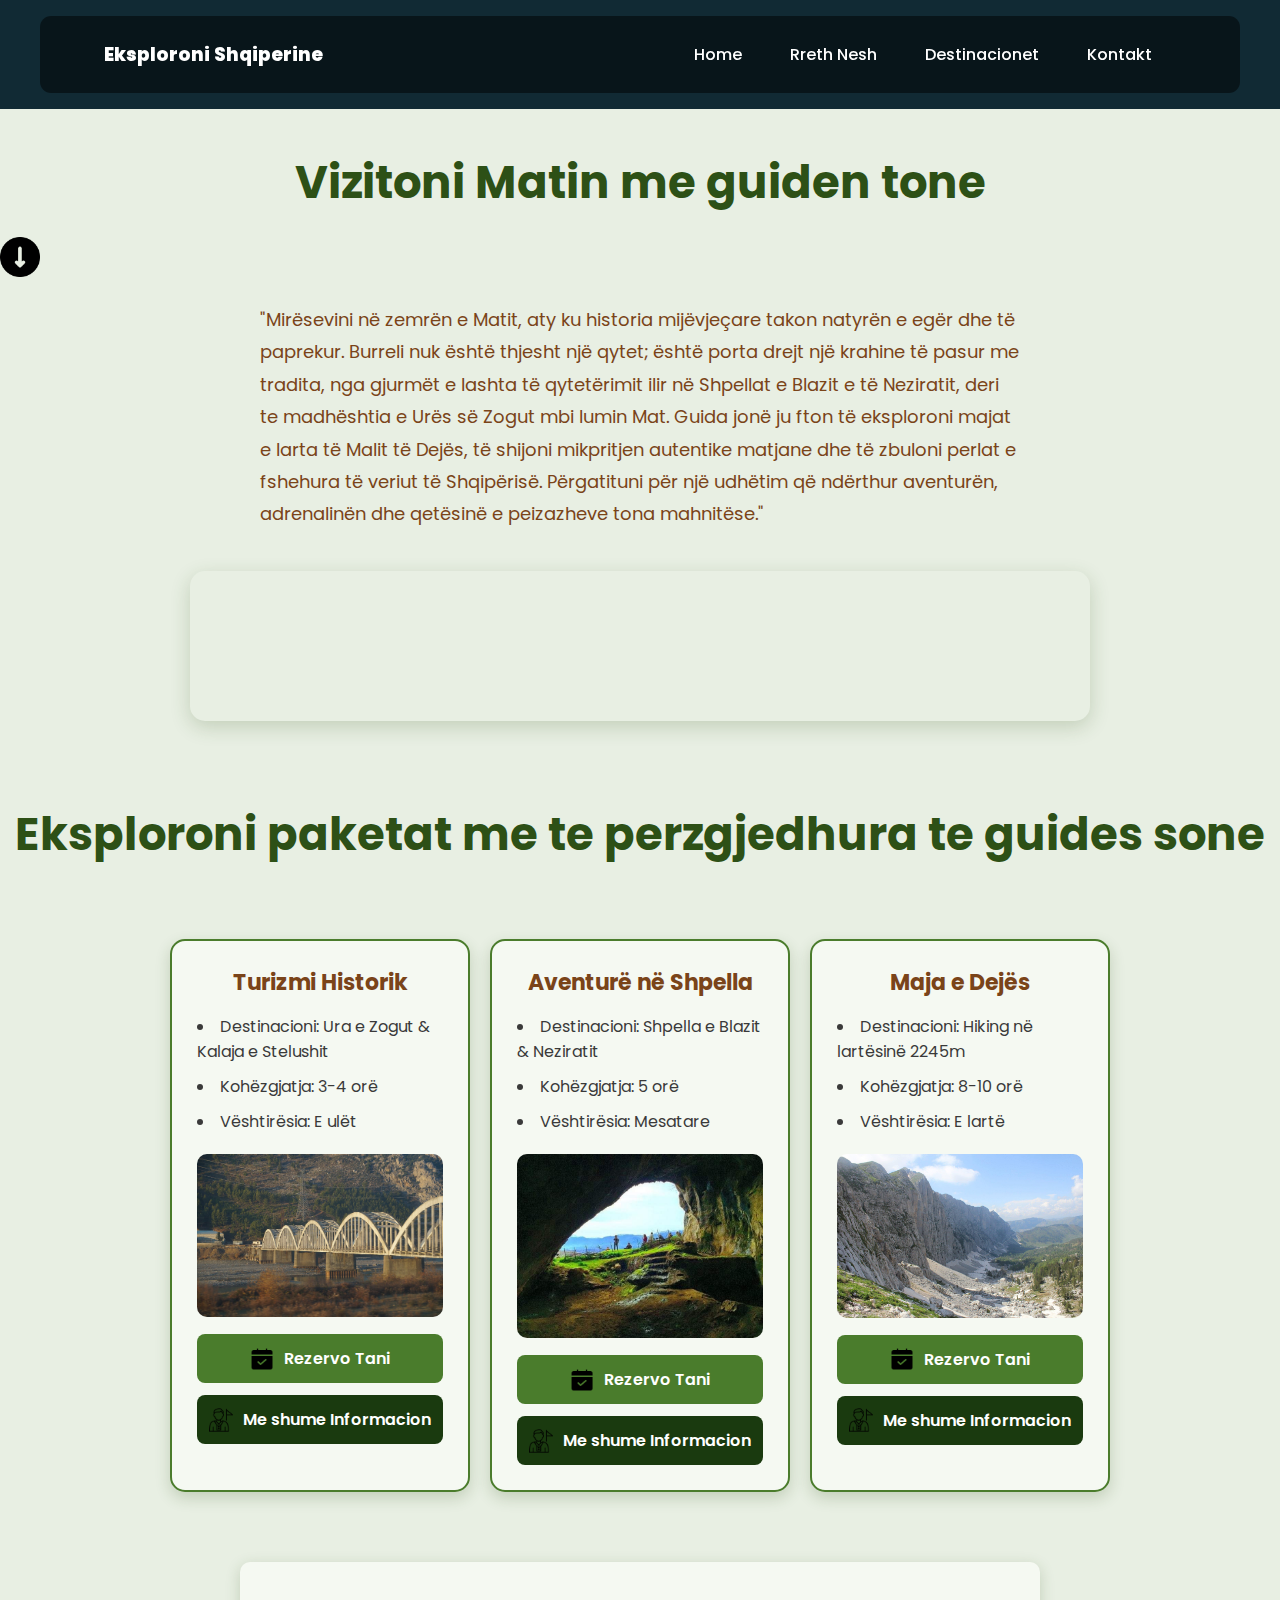
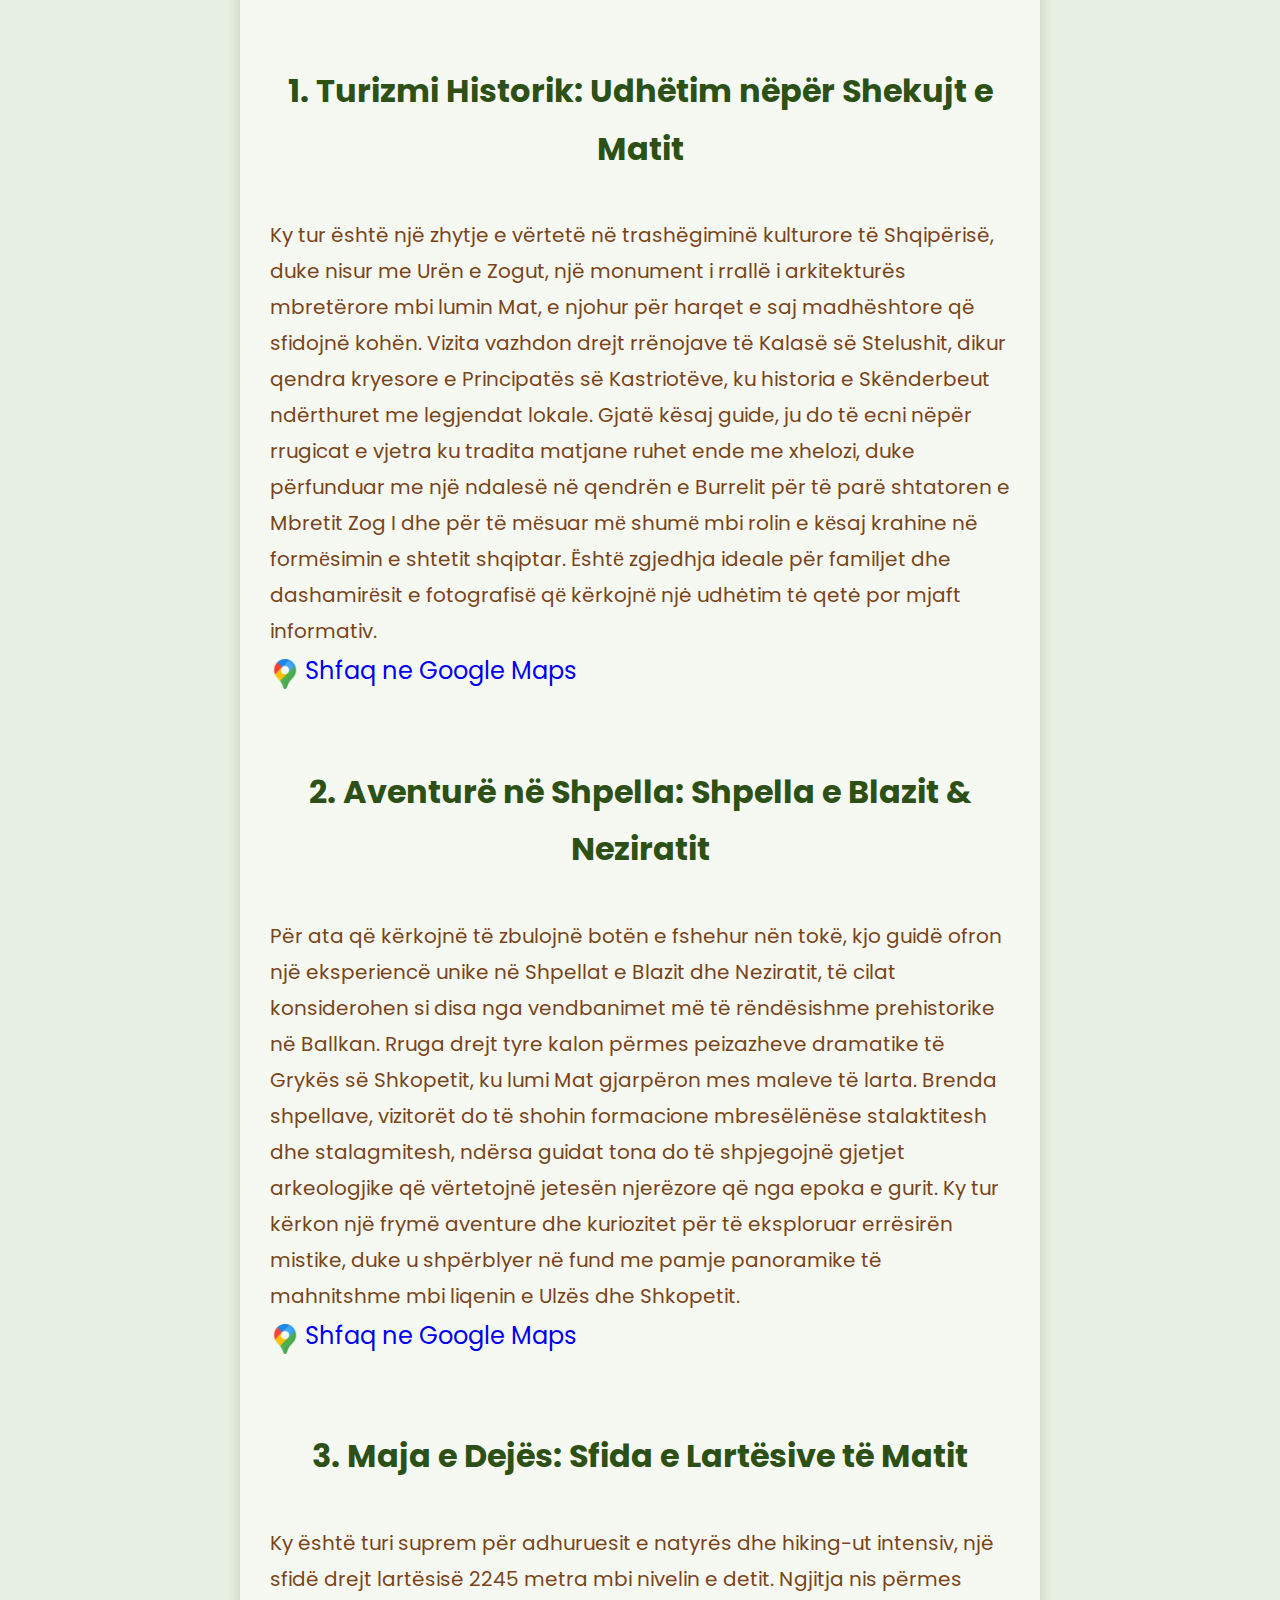
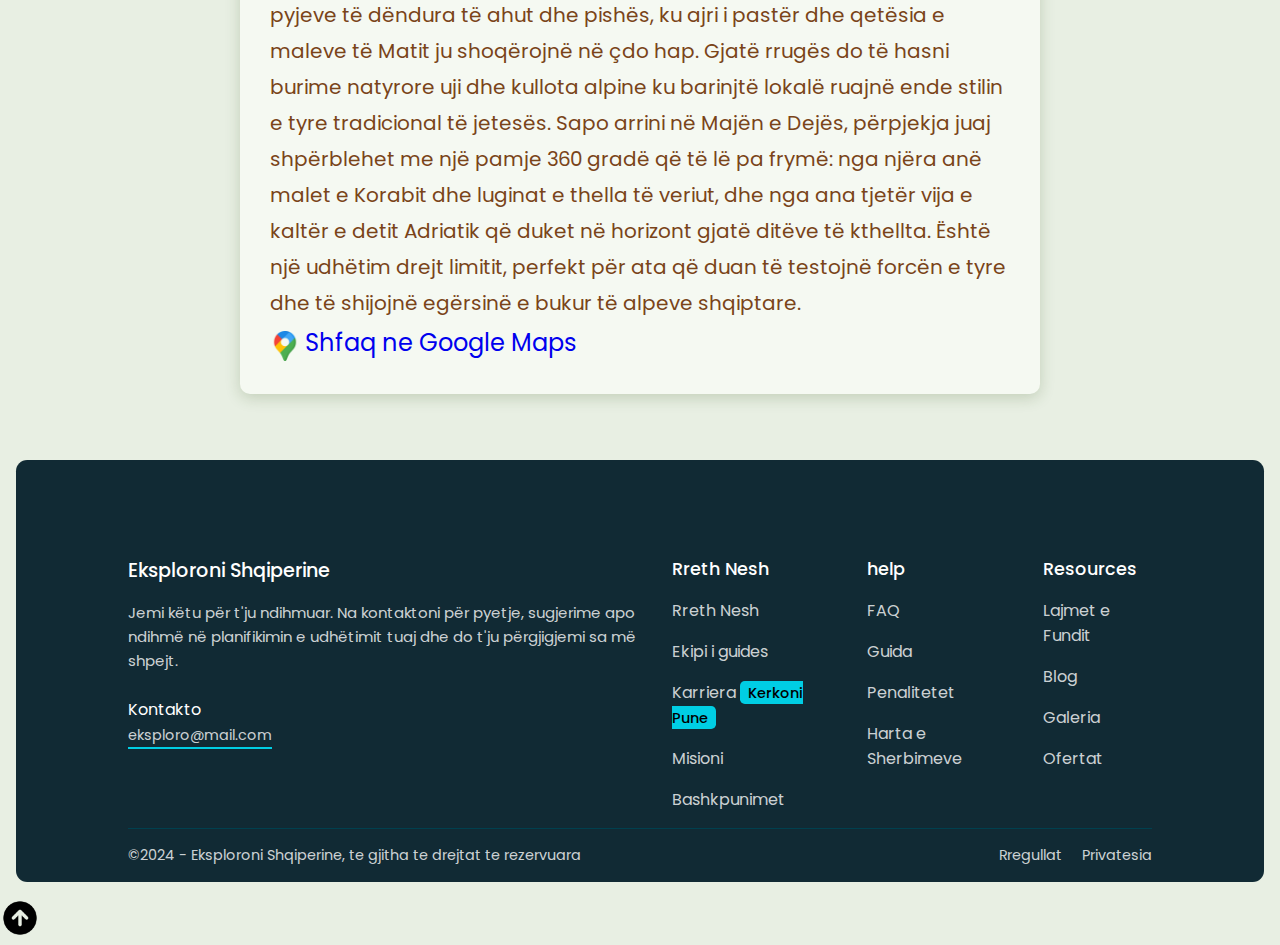
<file: index.html>
<!DOCTYPE html>
<html lang="sq">
<head>
    <meta charset="UTF-8">
    <meta name="viewport" content="width=device-width, initial-scale=1.0">
    <title>Mati | Eksploroni Shqipërinë</title>
    <link rel="stylesheet" href="style.css">
    
    
</head>
<body>
    <!-- NAVBAR  -->
    <section class="home-nav">
        <nav class="navbar">
            <div class="logo bars">
                <h3>Eksploroni Shqiperine</h3>
            </div>
            <div class="menu">
                <ul>
                    <li><a href="index.html">Home</a></li>
                    <li><a href="index.html#rrethnesh">Rreth Nesh</a></li>
                    <li><a href="index.html#destination">Destinacionet</a></li>
                    <li><a href="index.html#kontakt">Kontakt</a></li>
                </ul>
            </div>
        </nav>
    </section>

    <h1 id="fillim">Vizitoni Matin me guiden tone</h1>
    <a href="#fund"><img src="icons/down-arrow.png" style="width: 40px; height: 40px;" alt="Shko në fund" ></a>
    <div class="paragraph" id="rrethnesh">
    <p>
        "Mirësevini në zemrën e Matit, aty ku historia mijëvjeçare takon natyrën e egër dhe të paprekur.
        Burreli nuk është thjesht një qytet; është porta drejt një krahine të pasur me tradita, nga gjurmët
        e lashta të qytetërimit ilir në Shpellat e Blazit e të Neziratit, deri te madhështia e Urës së 
        Zogut mbi lumin Mat. Guida jonë ju fton të eksploroni majat e larta të Malit të Dejës, të shijoni
        mikpritjen autentike matjane dhe të zbuloni perlat e fshehura të veriut të Shqipërisë.
         Përgatituni për një udhëtim që ndërthur aventurën, adrenalinën dhe qetësinë e peizazheve tona mahnitëse."
    </p>
    </div>

    <div class="videoja">
        <!--I am trying to fix the video not loading bug-->
        <video autoplay muted loop playsinline class="back-video">
    <source src="./videos/video.webm" type="video/webm">
        </video>
    </div>

    <h2>Eksploroni paketat me te perzgjedhura te guides sone</h2>
    
    <section class="guidat-container" id="destination">
        <div class="karta">
            <h3 style="color: #7a4419;">Turizmi Historik</h3>
            <ul>
                <li><strong>Destinacioni:</strong> Ura e Zogut & Kalaja e Stelushit</li>
                <li><strong>Kohëzgjatja:</strong> 3-4 orë</li>
                <li><strong>Vështirësia:</strong> E ulët</li>
            </ul>
            <img src="images/Ura-E-Zogut.JPG" alt="Ura e Zogut" style="width:100%; height:auto; border-radius: 10px; margin-bottom: 10px;">
            <a href="rezervo.html" class="btn-rezervo">
                <img class="btn-icon" src="icons/rezervo.png" alt="Rezervo"> Rezervo Tani</a>
            <a href="#guida-e-pare" class="btn-info">
                <img src="icons/tour-guide.png" alt="Guide Info">Me shume Informacion
            </a>
        </div>

        <div class="karta">
            <h3 style="color: #7a4419;">Aventurë në Shpella</h3>
            <ul>
                <li><strong>Destinacioni:</strong> Shpella e Blazit & Neziratit</li>
                <li><strong>Kohëzgjatja:</strong> 5 orë</li>
                <li><strong>Vështirësia:</strong> Mesatare</li>
            </ul>
            <img src="images/shpella-e-Nezirit.jpg" alt="Shpella e Blazit" style="width:100%; height:auto; border-radius: 10px; margin-bottom: 10px;">
            <a href="rezervo.html" class="btn-rezervo">
               <img class="btn-icon" src="icons/rezervo.png" alt="Rezervo"> Rezervo Tani</a>
            <a href="#guida-e-dyte" class="btn-info">
                <img src="icons/tour-guide.png" alt="Guide Info">Me shume Informacion
            </a>
        </div>

        <div class="karta">
            <h3 style="color: #7a4419;">Maja e Dejës</h3>
            <ul>
                <li><strong>Destinacioni:</strong> Hiking në lartësinë 2245m</li>
                <li><strong>Kohëzgjatja:</strong> 8-10 orë</li>
                <li><strong>Vështirësia:</strong> E lartë</li>
            </ul>
            <img src="images/Mali-I-Dejes.jpg" alt="Maja e Dejes" style="width:100%; height:auto; border-radius: 10px; margin-bottom: 10px;">
            <a href="rezervo.html" class="btn-rezervo">
                <img class="btn-icon" src="icons/rezervo.png" alt="Rezervo">Rezervo Tani</a>
            <a href="#guida-e-trete" class="btn-info">
                <img src="icons/tour-guide.png" alt="Guide Info">Me shume Informacion
            </a>
        </div>
    </section>

    <section class="informacion">
        <h2 id="guida-e-pare">1. Turizmi Historik: Udhëtim nëpër Shekujt e Matit</h2>
        
        <p style="color: #7a4419; font-size: 20px;">Ky tur është një zhytje e vërtetë në trashëgiminë kulturore të Shqipërisë, duke nisur me Urën
         e Zogut, një monument i rrallë i arkitekturës mbretërore mbi lumin Mat, e njohur për harqet e
         saj madhështore që sfidojnë kohën. Vizita vazhdon drejt rrënojave të Kalasë së Stelushit, 
         dikur qendra kryesore e Principatës së Kastriotëve, ku historia e Skënderbeut ndërthuret me legjendat
         lokale. Gjatë kësaj guide, ju do të ecni nëpër rrugicat e vjetra ku tradita matjane ruhet ende me xhelozi,
         duke përfunduar me një ndalesë në qendrën e Burrelit për të parë shtatoren e Mbretit Zog I dhe për të 
         mёsuar mё shumё mbi rolin e kёsaj krahine në formёsimin e shtetit shqiptar. Ështё zgjedhja ideale për 
         familjet dhe dashamirёsit e fotografisё qё kërkojnё njė udhėtim tė qetė por mjaft informativ.</p>
         <img src="icons/google-maps.png" style="width: 30px; height: 30px; vertical-align: middle;" alt="Google Maps Icon">
         <a href="https://maps.app.goo.gl/qS52Ff72f7m9iLFm6" style="font-size: 24px;"><b>Shfaq ne Google Maps</b></a>
        
        <h2 id="guida-e-dyte">2. Aventurë në Shpella: Shpella e Blazit & Neziratit</h2>
        <p style="color: #7a4419; font-size:20px;">
            Për ata që kërkojnë të zbulojnë botën e fshehur nën tokë, kjo guidë ofron një eksperiencë
            unike në Shpellat e Blazit dhe Neziratit, të cilat konsiderohen si disa nga vendbanimet më
            të rëndësishme prehistorike në Ballkan. Rruga drejt tyre kalon përmes peizazheve dramatike 
            të Grykës së Shkopetit, ku lumi Mat gjarpëron mes maleve të larta. Brenda shpellave, vizitorët
            do të shohin formacione mbresëlënëse stalaktitesh dhe stalagmitesh, ndërsa guidat tona do të 
            shpjegojnë gjetjet arkeologjike që vërtetojnë jetesën njerëzore që nga epoka e gurit. 
            Ky tur kërkon një frymë aventure dhe kuriozitet për të eksploruar errësirën mistike, duke
            u shpërblyer në fund me pamje panoramike të mahnitshme mbi liqenin e Ulzës dhe Shkopetit.
        </p>
        <img src="icons/google-maps.png" style="width: 30px; height: 30px; vertical-align: middle;" alt="Google Maps Icon">
        <a href="https://maps.app.goo.gl/fFTapr5Hr4aZoS567" style="font-size: 24px;"><b>Shfaq ne Google Maps</b></a>
        
        <h2 id="guida-e-trete">3. Maja e Dejës: Sfida e Lartësive të Matit</h2>
        <p style="color: #7a4419; font-size:20px;">
            Ky është turi suprem për adhuruesit e natyrës dhe hiking-ut intensiv, një sfidë drejt 
            lartësisë 2245 metra mbi nivelin e detit. Ngjitja nis përmes pyjeve të dëndura të ahut dhe 
            pishës, ku ajri i pastër dhe qetësia e maleve të Matit ju shoqërojnë në çdo hap. Gjatë rrugës 
            do të hasni burime natyrore uji dhe kullota alpine ku barinjtë lokalë ruajnë ende stilin e tyre 
            tradicional të jetesës. Sapo arrini në Majën e Dejës, përpjekja juaj shpërblehet me një pamje 
            360 gradë që të lë pa frymë: nga njëra anë malet e Korabit dhe luginat e thella të veriut, dhe 
            nga ana tjetër vija e kaltër e detit Adriatik që duket në horizont gjatë ditëve të kthellta. 
            Është një udhëtim drejt limitit, perfekt për ata që duan të testojnë forcën e tyre dhe të 
            shijojnë egërsinë e bukur të alpeve shqiptare.  
        </p>
        <img src="icons/google-maps.png" style="width: 30px; height: 30px; vertical-align: middle;" alt="Google Maps Icon">
        <a href="https://maps.app.goo.gl/GNwWsNR81KrjE4Kz7" style="font-size: 24px;"><b>Shfaq ne Google Maps</b></a>  
    </section>

    <!-- FOOTER  -->
    <footer>
        <section class="footer" id="kontakt">
            <div class="container-footer">
                <div class="detail">
                    <h3>Eksploroni Shqiperine</h3>
                    <p>Jemi këtu për t'ju ndihmuar. Na kontaktoni për pyetje, sugjerime apo ndihmë në planifikimin e udhëtimit tuaj dhe do t'ju përgjigjemi sa më shpejt.</p>
                    <h5>Kontakto</h5>
                         <a href="#">eksploro@mail.com</a>
                    <div class="social">
                        <a href="#"><i class="fa-brands fa-linkedin"></i></a>
                        <a href="#"><i class="fa-brands fa-facebook"></i></a>
                        <a href="#"><i class="fa-brands fa-twitter"></i></a>
                    </div>
                </div>
                <div class="about-us">
                    <h4>Rreth Nesh</h4>
                    <li><a href="#">Rreth Nesh</a></li>
                    <li><a href="#">Ekipi i guides</a></li>
                    <li><a href="#">Karriera <span>Kerkoni Pune</span></a></li>
                    <li><a href="#">Misioni</a></li>
                    <li><a href="#">Bashkpunimet</a></li>
                </div>
                <div class="about-us">
                    <h4>help</h4>
                    <li><a href="#">FAQ</a></li>
                    <li><a href="#">Guida</a></li>
                    <li><a href="#">Penalitetet</a></li>
                    <li><a href="#">Harta e Sherbimeve</a></li>
                </div>
                <div class="about-us">
                    <h4>Resources</h4>
                    <li><a href="#">Lajmet e Fundit</a></li>
                    <li><a href="#">Blog</a></li>
                    <li><a href="#">Galeria</li>
                    <li><a href="#">Ofertat</a></li>
                </div>
            </div>

            <div class="copyright">
                <div>&copy;2024 - Eksploroni Shqiperine, te gjitha te drejtat te rezervuara</div>
                <div>
                    <a href="#">Rregullat</a>
                    <a href="#">Privatesia</a>
                </div>
            </div>
        </section>
    </footer>

    <div id="fund"></div>
    <a href="#fillim"><img src="icons/up-arrow.png" style="width: 40px; height: 40px;" alt="Kthehu në fillim"></a>
</file>
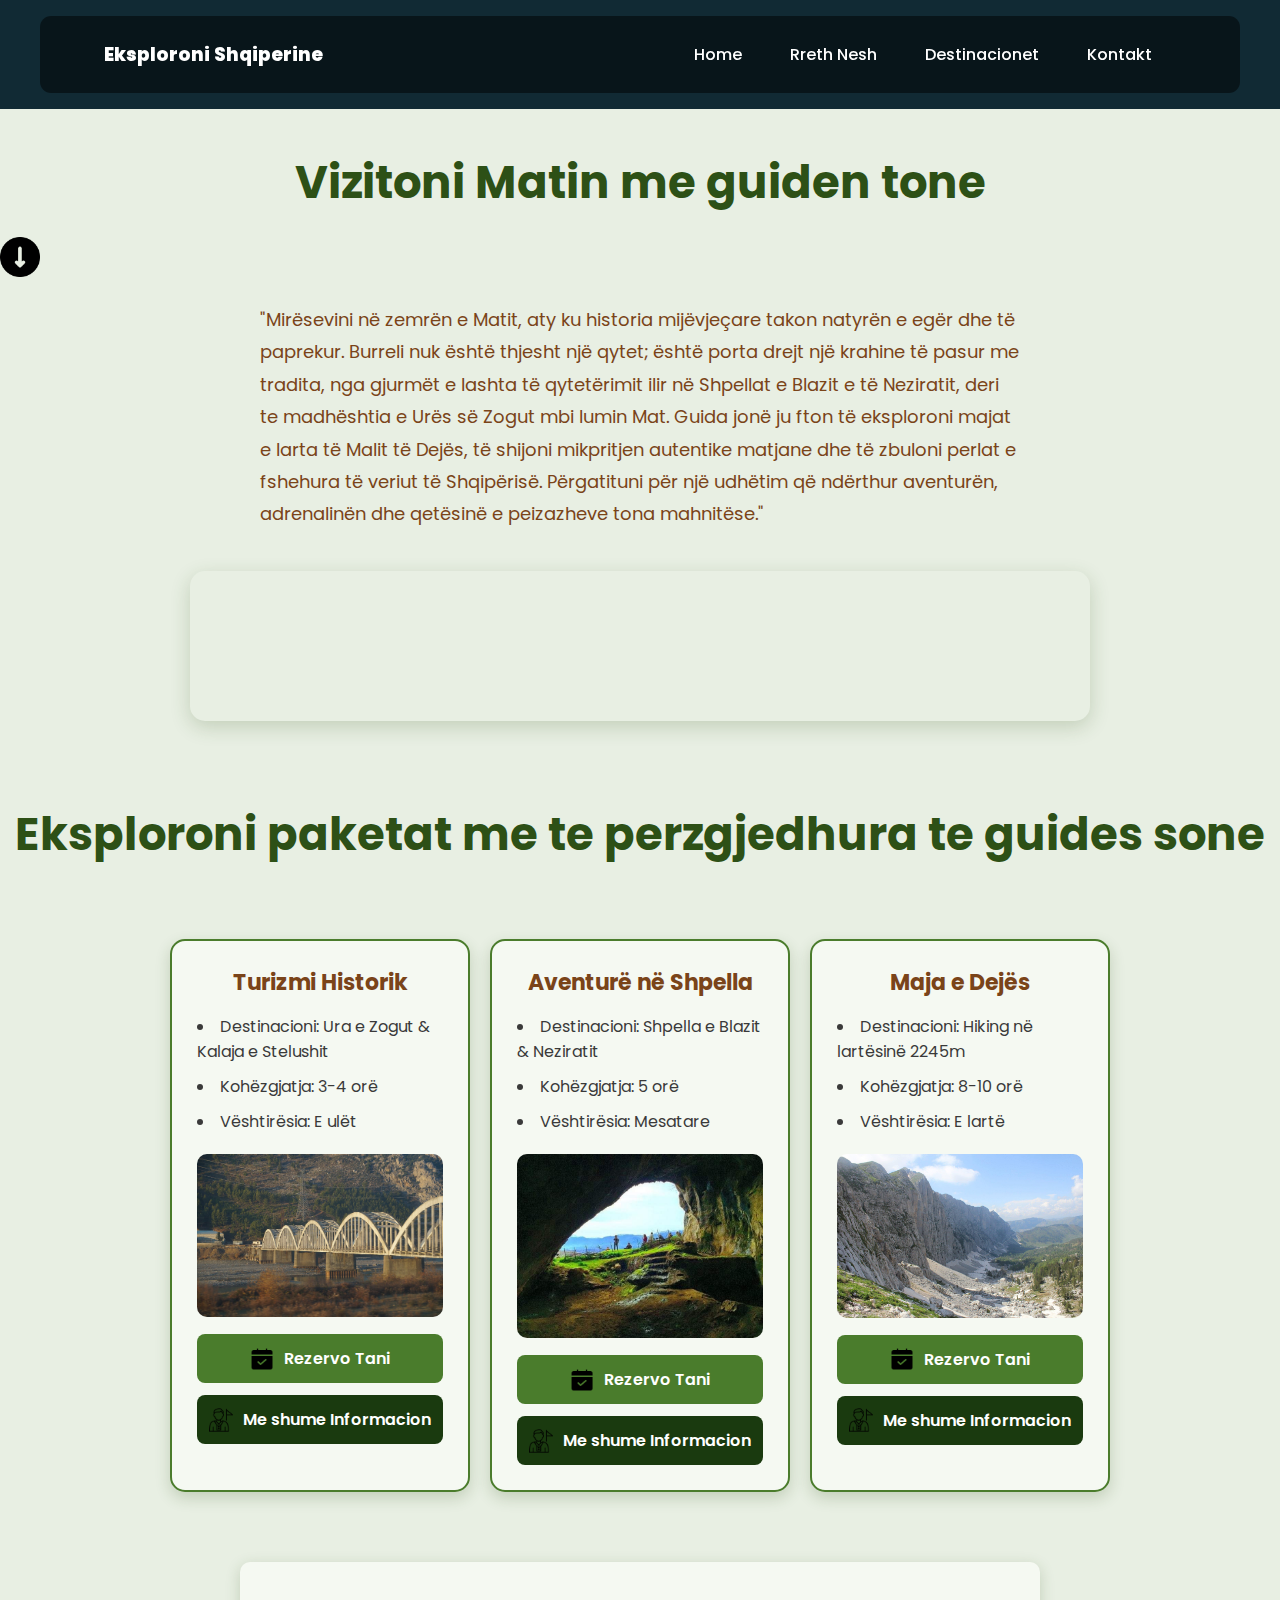
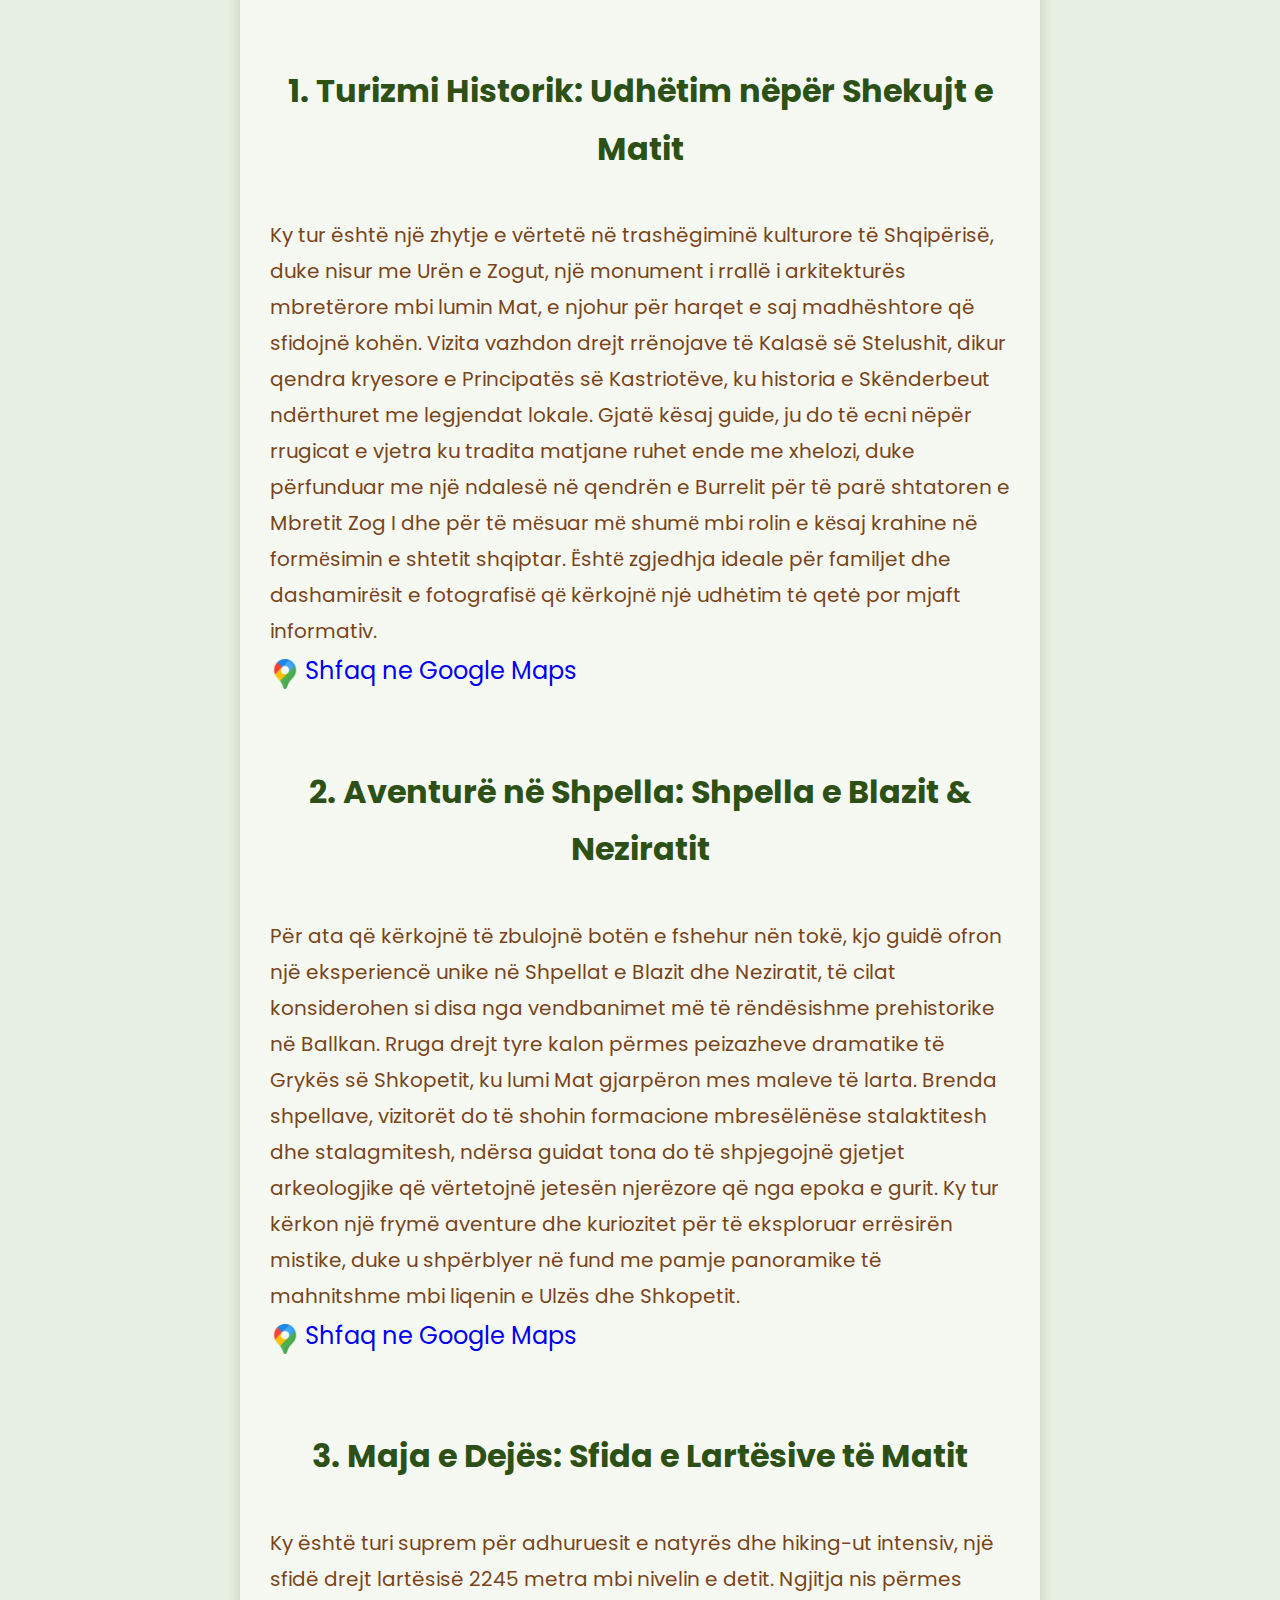
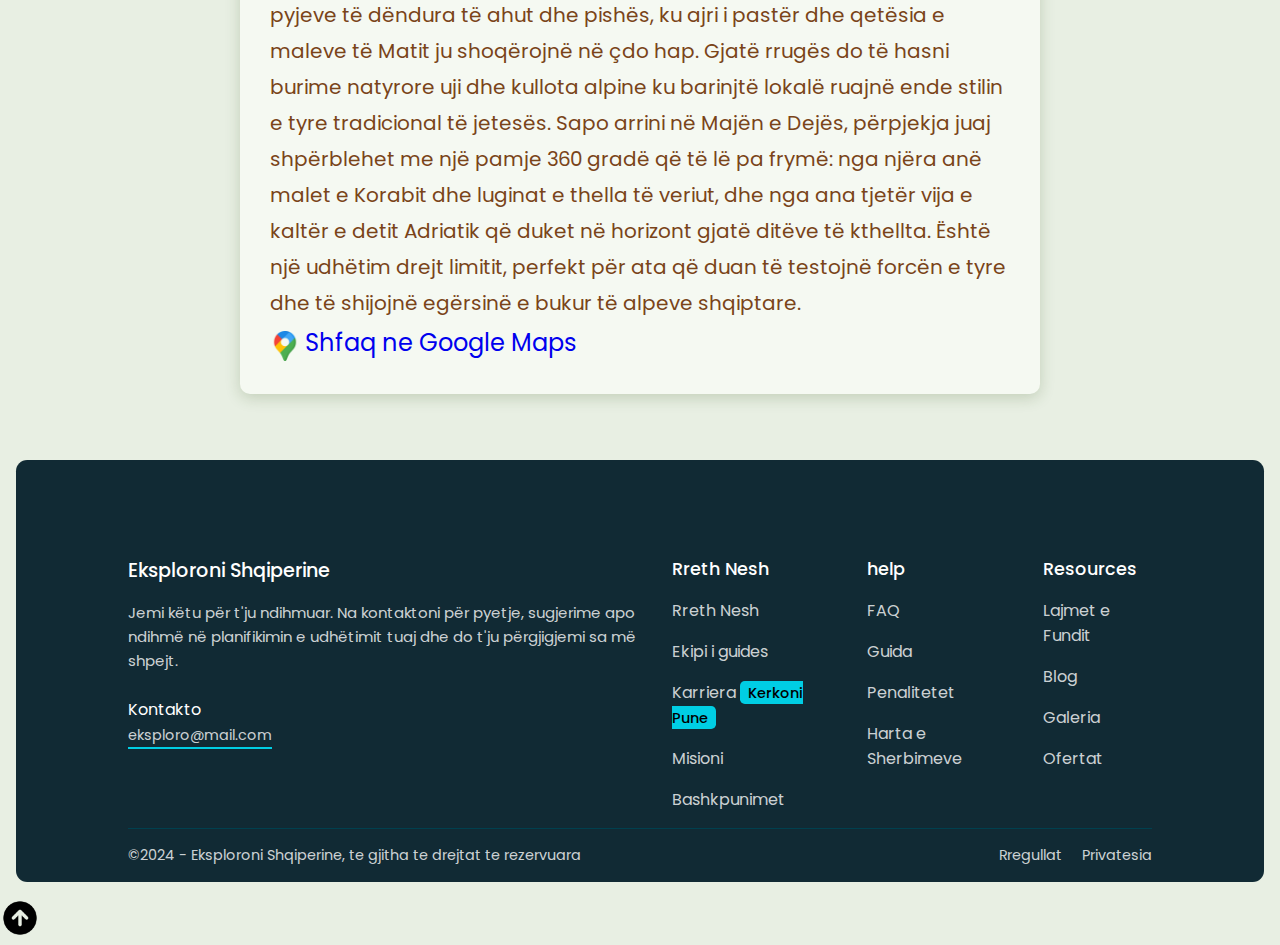
<file: mati.html>
<!DOCTYPE html>
<html lang="sq">
<head>
    <meta charset="UTF-8">
    <meta name="viewport" content="width=device-width, initial-scale=1.0">
    <title>Mati | Eksploroni Shqipërinë</title>
    <link rel="stylesheet" href="style.css">
    
    
</head>
<body>
    <!-- NAVBAR  -->
    <section class="home-nav">
        <nav class="navbar">
            <div class="logo bars">
                <h3>Eksploroni Shqiperine</h3>
            </div>
            <div class="menu">
                <ul>
                    <li><a href="../main.html">Home</a></li>
                    <li><a href="../main.html#rrethnesh">Rreth Nesh</a></li>
                    <li><a href="../main.html#destination">Destinacionet</a></li>
                    <li><a href="../main.html#kontakt">Kontakt</a></li>
                </ul>
            </div>
        </nav>
    </section>

    <h1 id="fillim">Vizitoni Matin me guiden tone</h1>
    <a href="#fund"><img src="icons/down-arrow.png" style="width: 40px; height: 40px;" alt="Shko në fund" ></a>
    <div class="paragraph">
    <p>
        "Mirësevini në zemrën e Matit, aty ku historia mijëvjeçare takon natyrën e egër dhe të paprekur.
        Burreli nuk është thjesht një qytet; është porta drejt një krahine të pasur me tradita, nga gjurmët
        e lashta të qytetërimit ilir në Shpellat e Blazit e të Neziratit, deri te madhështia e Urës së 
        Zogut mbi lumin Mat. Guida jonë ju fton të eksploroni majat e larta të Malit të Dejës, të shijoni
        mikpritjen autentike matjane dhe të zbuloni perlat e fshehura të veriut të Shqipërisë.
         Përgatituni për një udhëtim që ndërthur aventurën, adrenalinën dhe qetësinë e peizazheve tona mahnitëse."
    </p>
    </div>

    <div class="videoja">
        <video autoplay muted loop>
            <source src="videos/video(1).webm" type="video/webm">
        </video> 
    </div>

    <h2>Eksploroni paketat me te perzgjedhura te guides sone</h2>
    
    <section class="guidat-container">
        <div class="karta">
            <h3 style="color: #7a4419;">Turizmi Historik</h3>
            <ul>
                <li><strong>Destinacioni:</strong> Ura e Zogut & Kalaja e Stelushit</li>
                <li><strong>Kohëzgjatja:</strong> 3-4 orë</li>
                <li><strong>Vështirësia:</strong> E ulët</li>
            </ul>
            <img src="images/Ura-E-Zogut.JPG" alt="Ura e Zogut" style="width:100%; height:auto; border-radius: 10px; margin-bottom: 10px;">
            <a href="rezervo.html" class="btn-rezervo">
                <img class="btn-icon" src="icons/rezervo.png" alt="Rezervo"> Rezervo Tani</a>
            <a href="#guida-e-pare" class="btn-info">
                <img src="icons/tour-guide.png" alt="Guide Info">Me shume Informacion
            </a>
        </div>

        <div class="karta">
            <h3 style="color: #7a4419;">Aventurë në Shpella</h3>
            <ul>
                <li><strong>Destinacioni:</strong> Shpella e Blazit & Neziratit</li>
                <li><strong>Kohëzgjatja:</strong> 5 orë</li>
                <li><strong>Vështirësia:</strong> Mesatare</li>
            </ul>
            <img src="images/shpella-e-Nezirit.jpg" alt="Shpella e Blazit" style="width:100%; height:auto; border-radius: 10px; margin-bottom: 10px;">
            <a href="rezervo.html" class="btn-rezervo">
               <img class="btn-icon" src="icons/rezervo.png" alt="Rezervo"> Rezervo Tani</a>
            <a href="#guida-e-dyte" class="btn-info">
                <img src="icons/tour-guide.png" alt="Guide Info">Me shume Informacion
            </a>
        </div>

        <div class="karta">
            <h3 style="color: #7a4419;">Maja e Dejës</h3>
            <ul>
                <li><strong>Destinacioni:</strong> Hiking në lartësinë 2245m</li>
                <li><strong>Kohëzgjatja:</strong> 8-10 orë</li>
                <li><strong>Vështirësia:</strong> E lartë</li>
            </ul>
            <img src="images/Mali-I-Dejes.jpg" alt="Maja e Dejes" style="width:100%; height:auto; border-radius: 10px; margin-bottom: 10px;">
            <a href="rezervo.html" class="btn-rezervo">
                <img class="btn-icon" src="icons/rezervo.png" alt="Rezervo">Rezervo Tani</a>
            <a href="#guida-e-trete" class="btn-info">
                <img src="icons/tour-guide.png" alt="Guide Info">Me shume Informacion
            </a>
        </div>
    </section>

    <section class="informacion">
        <h2 id="guida-e-pare">1. Turizmi Historik: Udhëtim nëpër Shekujt e Matit</h2>
        
        <p style="color: #7a4419; font-size: 20px;">Ky tur është një zhytje e vërtetë në trashëgiminë kulturore të Shqipërisë, duke nisur me Urën
         e Zogut, një monument i rrallë i arkitekturës mbretërore mbi lumin Mat, e njohur për harqet e
         saj madhështore që sfidojnë kohën. Vizita vazhdon drejt rrënojave të Kalasë së Stelushit, 
         dikur qendra kryesore e Principatës së Kastriotëve, ku historia e Skënderbeut ndërthuret me legjendat
         lokale. Gjatë kësaj guide, ju do të ecni nëpër rrugicat e vjetra ku tradita matjane ruhet ende me xhelozi,
         duke përfunduar me një ndalesë në qendrën e Burrelit për të parë shtatoren e Mbretit Zog I dhe për të 
         mёsuar mё shumё mbi rolin e kёsaj krahine në formёsimin e shtetit shqiptar. Ështё zgjedhja ideale për 
         familjet dhe dashamirёsit e fotografisё qё kërkojnё njė udhėtim tė qetė por mjaft informativ.</p>
         <img src="icons/google-maps.png" style="width: 30px; height: 30px; vertical-align: middle;" alt="Google Maps Icon">
         <a href="https://maps.app.goo.gl/qS52Ff72f7m9iLFm6" style="font-size: 24px;"><b>Shfaq ne Google Maps</b></a>
        
        <h2 id="guida-e-dyte">2. Aventurë në Shpella: Shpella e Blazit & Neziratit</h2>
        <p style="color: #7a4419; font-size:20px;">
            Për ata që kërkojnë të zbulojnë botën e fshehur nën tokë, kjo guidë ofron një eksperiencë
            unike në Shpellat e Blazit dhe Neziratit, të cilat konsiderohen si disa nga vendbanimet më
            të rëndësishme prehistorike në Ballkan. Rruga drejt tyre kalon përmes peizazheve dramatike 
            të Grykës së Shkopetit, ku lumi Mat gjarpëron mes maleve të larta. Brenda shpellave, vizitorët
            do të shohin formacione mbresëlënëse stalaktitesh dhe stalagmitesh, ndërsa guidat tona do të 
            shpjegojnë gjetjet arkeologjike që vërtetojnë jetesën njerëzore që nga epoka e gurit. 
            Ky tur kërkon një frymë aventure dhe kuriozitet për të eksploruar errësirën mistike, duke
            u shpërblyer në fund me pamje panoramike të mahnitshme mbi liqenin e Ulzës dhe Shkopetit.
        </p>
        <img src="icons/google-maps.png" style="width: 30px; height: 30px; vertical-align: middle;" alt="Google Maps Icon">
        <a href="https://maps.app.goo.gl/fFTapr5Hr4aZoS567" style="font-size: 24px;"><b>Shfaq ne Google Maps</b></a>
        
        <h2 id="guida-e-trete">3. Maja e Dejës: Sfida e Lartësive të Matit</h2>
        <p style="color: #7a4419; font-size:20px;">
            Ky është turi suprem për adhuruesit e natyrës dhe hiking-ut intensiv, një sfidë drejt 
            lartësisë 2245 metra mbi nivelin e detit. Ngjitja nis përmes pyjeve të dëndura të ahut dhe 
            pishës, ku ajri i pastër dhe qetësia e maleve të Matit ju shoqërojnë në çdo hap. Gjatë rrugës 
            do të hasni burime natyrore uji dhe kullota alpine ku barinjtë lokalë ruajnë ende stilin e tyre 
            tradicional të jetesës. Sapo arrini në Majën e Dejës, përpjekja juaj shpërblehet me një pamje 
            360 gradë që të lë pa frymë: nga njëra anë malet e Korabit dhe luginat e thella të veriut, dhe 
            nga ana tjetër vija e kaltër e detit Adriatik që duket në horizont gjatë ditëve të kthellta. 
            Është një udhëtim drejt limitit, perfekt për ata që duan të testojnë forcën e tyre dhe të 
            shijojnë egërsinë e bukur të alpeve shqiptare.  
        </p>
        <img src="icons/google-maps.png" style="width: 30px; height: 30px; vertical-align: middle;" alt="Google Maps Icon">
        <a href="https://maps.app.goo.gl/GNwWsNR81KrjE4Kz7" style="font-size: 24px;"><b>Shfaq ne Google Maps</b></a>  
    </section>

    <!-- FOOTER  -->
    <footer>
        <section class="footer" id="kontakt">
            <div class="container-footer">
                <div class="detail">
                    <h3>Eksploroni Shqiperine</h3>
                    <p>Jemi këtu për t'ju ndihmuar. Na kontaktoni për pyetje, sugjerime apo ndihmë në planifikimin e udhëtimit tuaj dhe do t'ju përgjigjemi sa më shpejt.</p>
                    <h5>Kontakto</h5>
                         <a href="#">eksploro@mail.com</a>
                    <div class="social">
                        <a href="#"><i class="fa-brands fa-linkedin"></i></a>
                        <a href="#"><i class="fa-brands fa-facebook"></i></a>
                        <a href="#"><i class="fa-brands fa-twitter"></i></a>
                    </div>
                </div>
                <div class="about-us">
                    <h4>Rreth Nesh</h4>
                    <li><a href="#">Rreth Nesh</a></li>
                    <li><a href="#">Ekipi i guides</a></li>
                    <li><a href="#">Karriera <span>Kerkoni Pune</span></a></li>
                    <li><a href="#">Misioni</a></li>
                    <li><a href="#">Bashkpunimet</a></li>
                </div>
                <div class="about-us">
                    <h4>help</h4>
                    <li><a href="#">FAQ</a></li>
                    <li><a href="#">Guida</a></li>
                    <li><a href="#">Penalitetet</a></li>
                    <li><a href="#">Harta e Sherbimeve</a></li>
                </div>
                <div class="about-us">
                    <h4>Resources</h4>
                    <li><a href="#">Lajmet e Fundit</a></li>
                    <li><a href="#">Blog</a></li>
                    <li><a href="#">Galeria</li>
                    <li><a href="#">Ofertat</a></li>
                </div>
            </div>

            <div class="copyright">
                <div>&copy;2024 - Eksploroni Shqiperine, te gjitha te drejtat te rezervuara</div>
                <div>
                    <a href="#">Rregullat</a>
                    <a href="#">Privatesia</a>
                </div>
            </div>
        </section>
    </footer>

    <div id="fund"></div>
    <a href="#fillim"><img src="icons/up-arrow.png" style="width: 40px; height: 40px;" alt="Kthehu në fillim"></a>
</file>
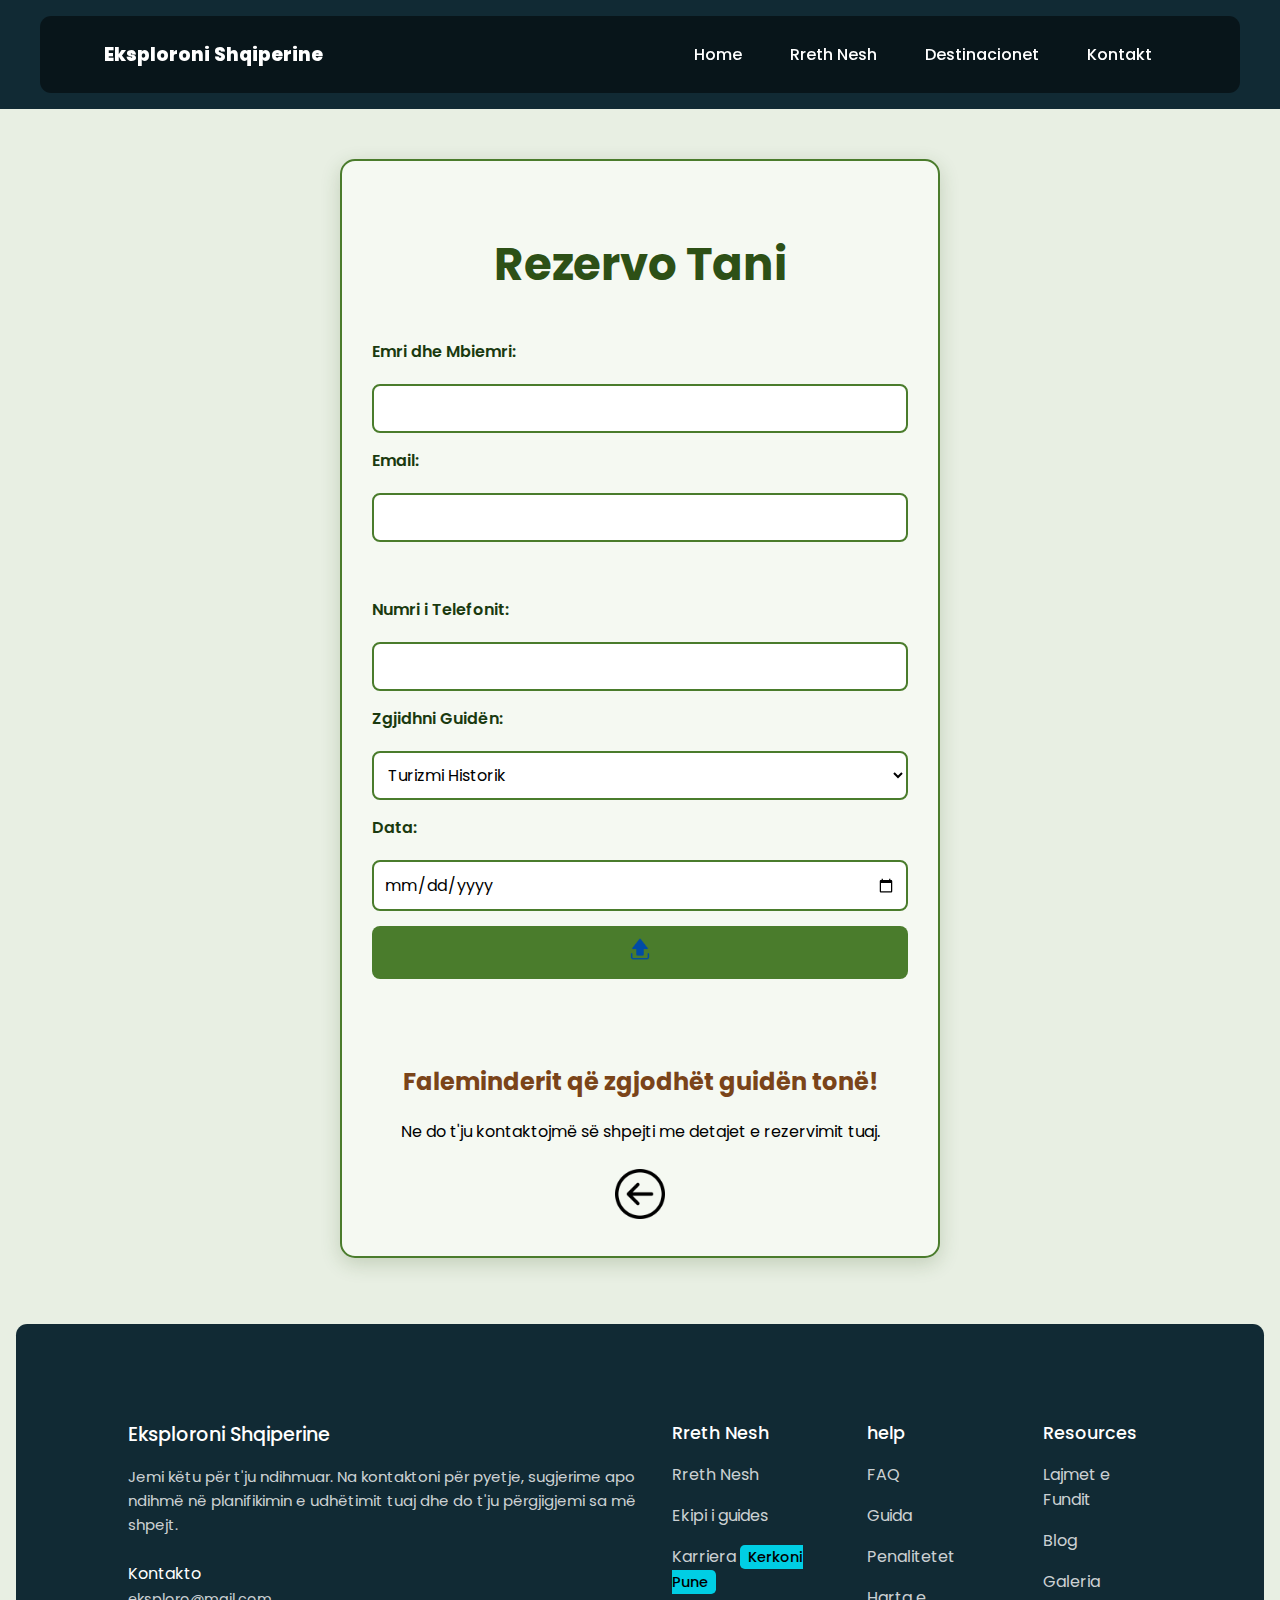
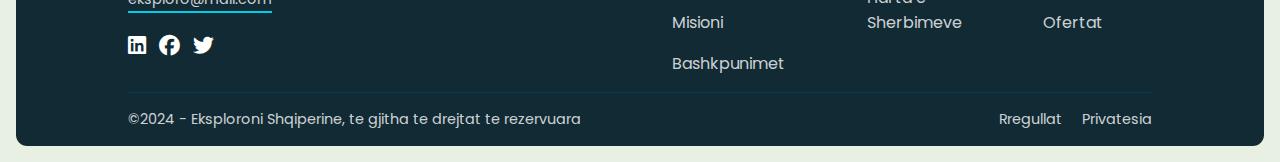
<file: rezervo.html>
<!DOCTYPE html>
<html lang="sq">
<head>
    <meta charset="UTF-8">
    <meta name="viewport" content="width=device-width, initial-scale=1.0">
    <title>Rezervo | Eksploroni Shqipërinë</title>
    <link rel="stylesheet" href="style.css">
    <link rel="stylesheet" href="https://cdnjs.cloudflare.com/ajax/libs/font-awesome/6.5.1/css/all.min.css">
</head>
<body>
    <!-- NAVBAR -->
    <section class="home-nav">
        <nav class="navbar">
            <div class="logo bars">
                <h3>Eksploroni Shqiperine</h3>
            </div>
            <div class="menu">
                <ul>
                    <li><a href="../index.html">Home</a></li>
                    <li><a href="../index.html#rrethnesh">Rreth Nesh</a></li>
                    <li><a href="../index.html#destination">Destinacionet</a></li>
                    <li><a href="../index.html#kontakt">Kontakt</a></li>
                </ul>
            </div>
        </nav>
    </section>

    <div class="rezervo-box">
        <h1>Rezervo Tani</h1>

        <form>
            <label>Emri dhe Mbiemri:</label>
            <input type="text" name="emri" required>
            
            <label>Email:</label>
            <input type="email" name="email" required>
            <br>

            <label>Numri i Telefonit:</label>
            <input type="tel" name="telefon" required>  
            
            <label>Zgjidhni Guidën:</label>
            <select>
                <option>Turizmi Historik</option>
                <option>Aventurë në Shpella</option>
                <option>Maja e Dejës</option>
            </select>

            <label>Data:</label>
            <input type="date" name="data" required>

            <button type="submit"><img src="icons/upload.png" style="width: 22px;height: 22px;"></button>
        </form>
        <br>
        <h2>Faleminderit që zgjodhët guidën tonë!</h2>
        <p style="text-align: center;">Ne do t'ju kontaktojmë së shpejti me detajet e rezervimit tuaj.</p>
        <br>
        <a href="index.html"><img src="icons/back-button.png" style="width: 50px; height: 50px;"></a>
    </div>


     <script>
        // Set minimum date to today (prevent selecting past dates)
        const dateInput = document.getElementById('dataInput');
        const today = new Date().toISOString().split('T')[0];
        dateInput.setAttribute('min', today);

        // Handle form submission
        const form = document.getElementById('rezervoForm');
        const successMessage = document.getElementById('successMessage');

        form.addEventListener('submit', function(event) {
            event.preventDefault(); // Prevent page reload
            
            // Hide the form
            form.style.display = 'none';
            
            // Show success message
            successMessage.style.display = 'block';
            
            // Optional: Reset form after showing success message
            setTimeout(function() {
                form.reset();
            }, 500);
            
            // Optional: Scroll to success message
            successMessage.scrollIntoView({ behavior: 'smooth', block: 'center' });
        });
    </script>

    <!-- FOOTER -->
    <footer>
        <section class="footer" id="kontakt">
            <div class="container-footer">
                <div class="detail">
                    <h3>Eksploroni Shqiperine</h3>
                    <p>Jemi këtu për t'ju ndihmuar. Na kontaktoni për pyetje, sugjerime apo ndihmë në planifikimin e udhëtimit tuaj dhe do t'ju përgjigjemi sa më shpejt.</p>
                    <h5>Kontakto</h5>
                         <a href="#">eksploro@mail.com</a>
                         <div class="social">
                    
                        <a href="#"><i class="fa-brands fa-linkedin"></i></a>
                        <a href="#"><i class="fa-brands fa-facebook"></i></a>
                        <a href="#"><i class="fa-brands fa-twitter"></i></a>
                    </div>
                </div>
                <div class="about-us">
                    <h4>Rreth Nesh</h4>
                    <li><a href="#">Rreth Nesh</a></li>
                    <li><a href="#">Ekipi i guides</a></li>
                    <li><a href="#">Karriera <span>Kerkoni Pune</span></a></li>
                    <li><a href="#">Misioni</a></li>
                    <li><a href="#">Bashkpunimet</a></li>
                </div>
                <div class="about-us">
                    <h4>help</h4>
                    <li><a href="#">FAQ</a></li>
                    <li><a href="#">Guida</a></li>
                    <li><a href="#">Penalitetet</a></li>
                    <li><a href="#">Harta e Sherbimeve</a></li>
                </div>
                <div class="about-us">
                    <h4>Resources</h4>
                    <li><a href="#">Lajmet e Fundit</a></li>
                    <li><a href="#">Blog</a></li>
                    <li><a href="#">Galeria</li>
                    <li><a href="#">Ofertat</a></li>
                </div>
            </div>

            <div class="copyright">
                <div>&copy;2024 - Eksploroni Shqiperine, te gjitha te drejtat te rezervuara</div>
                <div>
                    <a href="#">Rregullat</a>
                    <a href="#">Privatesia</a>
</file>
<file: style.css>
@import url('https://fonts.googleapis.com/css2?family=Poppins:ital,wght@0,100;0,200;0,300;0,400;0,500;0,600;0,700;0,800;0,900;1,100;1,200;1,300;1,400;1,500;1,600;1,700;1,800;1,900&display=swap');

/* 1. Reset i margjinave që vijnë nga browser-i */
* {
    margin: 0;
    padding: 0;
    box-sizing: border-box;
    font-family: 'Montserrat', 'Poppins', sans-serif;
    font-weight: 400;
    text-decoration: none;
    transition: .5s ease;
}

:root {
    --dark-green: #112a34;
    --green-color: #00404f;
    --white-color: #fff;
    --text-color: #333;
    
    /* Mati Color Palette - Professional & Earthy */
    --mati-primary: #2d5016;      /* Deep forest green */
    --mati-secondary: #4a7c2c;    /* Mountain green */
    --mati-accent: #7a4419;       /* Earthy brown */
    --mati-dark: #1a3a0f;         /* Dark forest */
    --mati-light: #e8efe3;        /* Soft sage */
    --mati-card-bg: #f5f9f2;      /* Light nature */
    --mati-shadow: rgba(45, 80, 22, 0.2);
}

::selection {
    background: var(--mati-secondary);
    color: var(--white-color);
}

body {
    background-color: var(--mati-light);
    font-family: 'Poppins', 'Gill Sans', 'Gill Sans MT', Calibri, 'Trebuchet MS', sans-serif;
}

/* NAVBAR - From main site */
.home-nav {
    width: 100%;
    padding: 1rem;
    background: var(--dark-green);
    position: sticky;
    top: 0;
    z-index: 100;
}

.home-nav .navbar {
    width: 100%;
    max-width: 1200px;
    margin: 0 auto;
    background: rgba(0, 0, 0, 0.5);
    backdrop-filter: blur(10px);
    border-radius: .7rem;
    display: flex;
    justify-content: space-between;
    align-items: center;
    padding: 1.5rem 4rem;
}

.home-nav .navbar .logo {
    display: flex;
    align-items: center;
    gap: 1rem;
}

.home-nav .navbar .logo .bar {
    font-size: 1.4rem;
    color: var(--white-color);
    cursor: pointer;
    display: none;
}

.home-nav .navbar .logo .bar:hover {
    color: var(--green-color);
}

.home-nav .navbar .logo h3 {
    font-weight: 800;
    color: var(--white-color);
}

.home-nav .navbar .menu .close {
    display: none;
}

.home-nav .navbar .menu ul {
    display: flex;
    list-style: none;
}

.home-nav .navbar .menu ul li {
    position: relative;
    margin: 0 1.5rem;
    cursor: pointer;
}

.home-nav .navbar .menu ul li::before {
    position: absolute;
    bottom: -3px;
    content: "";
    width: 0;
    height: 3px;
    border-radius: 5px;
    background: var(--white-color);
    transition: .5s;
}

.home-nav .navbar .menu ul li:hover::before {
    width: 100%;
}

.home-nav .navbar .menu ul li a {
    color: var(--white-color);
    font-weight: 500;
    text-decoration: none;
}

h1, h2 {
    font-size: 45px;
    color: var(--mati-primary);
    text-align: center;
    padding: 40px 0 20px 0;
    font-weight: 700;
}

.videoja {
    display: flex;
    justify-content: center;
    align-items: center;
    width: 100%;
    margin: 40px 0; /* Add space around it */
    position: relative; /* Change from absolute to relative */
    z-index: 1; 
}

/* 2. Rregullimi i përmasave të videos */
.videoja video {
    width: 80%;
    max-width: 900px;
    height: auto;
    border-radius: 15px;
    box-shadow: 0 6px 20px var(--mati-shadow);
}

.paragraph {
    font-family: 'Lucida Sans', 'Lucida Sans Regular', 'Lucida Grande', 'Lucida Sans Unicode', Geneva, Verdana, sans-serif;
    max-width: 800px;
    margin: 20px auto;
    font-size: 18px;
    line-height: 1.8;
    color: var(--mati-accent);
    padding: 0 20px;
}

/* Kontejneri që mban të 3 kartat */
.guidat-container {
    display: flex;
    justify-content: center;
    gap: 20px;
    padding: 50px 20px;
    flex-wrap: wrap;
}

/* Stilimi i çdo karte individuale */
.karta {
    background-color: var(--mati-card-bg);
    border: 2px solid var(--mati-secondary);
    border-radius: 15px;
    padding: 25px;
    width: 300px;
    box-shadow: 0 6px 15px var(--mati-shadow);
    transition: transform 0.3s ease, box-shadow 0.3s ease;
    text-align: left;
}

/* Efekti kur kalon mausin mbi kartë */
.karta:hover {
    transform: translateY(-10px);
    box-shadow: 0 10px 25px rgba(45, 80, 22, 0.35);
}

.karta h3 {
    color: var(--mati-accent) !important;
    margin-bottom: 15px;
    text-align: center;
    font-size: 22px;
    font-weight: 700;
}

.karta ul {
    list-style: inside; 
    margin-bottom: 20px;
}

.karta li {
    margin-bottom: 10px;
    font-size: 16px;
    color: #3a3a3a;
}

/* Stilimi i butonit brenda kartës */
.btn-rezervo {
    display: flex;
    align-items: center;
    justify-content: center;
    gap: 10px;
    margin-bottom: 12px;
    width: 100%;
    padding: 12px;
    background-color: var(--mati-secondary);
    color: white;
    border: none;
    border-radius: 8px;
    cursor: pointer;
    font-weight: 600;
    transition: background 0.3s, transform 0.2s;
}

.btn-rezervo:hover {
    background-color: var(--mati-primary);
    transform: translateY(-2px);
}

/* Sigurohet që të gjitha ikonat në butona të jenë njëlloj */
.btn-rezervo img, 
.btn-info img {
    width: 24px;
    height: auto;
    object-fit: contain;
}

.btn-info {
    display: flex;
    background-color: var(--mati-dark);
    align-items: center;
    justify-content: center;
    gap: 10px;
    width: 100%;
    padding: 12px;
    color: white;
    border: none;
    border-radius: 8px;
    cursor: pointer;
    font-weight: 600;
    transition: background 0.3s, transform 0.2s;
}

.btn-info:hover {
    background-color: var(--mati-accent);
    transform: translateY(-2px);
}

.informacion {
    max-width: 800px;
    margin: 20px auto;
    font-size: 18px;
    line-height: 1.8;
    color: var(--mati-accent);
    padding: 0 20px;
    box-shadow: 0 4px 15px var(--mati-shadow);
    background-color: var(--mati-card-bg);
    border-radius: 10px;
    padding: 30px;
}

.informacion h2 {
    color: var(--mati-primary);
    font-size: 32px;
    margin-top: 30px;
    margin-bottom: 20px;
}

.informacion p {
    color: var(--mati-accent) !important;
}

/* Rezervo Box Styling */
.rezervo-box {
    max-width: 600px;
    margin: 50px auto;
    padding: 30px;
    background-color: var(--mati-card-bg);
    border: 2px solid var(--mati-secondary);
    border-radius: 15px;
    box-shadow: 0 6px 20px var(--mati-shadow);
}

.rezervo-box h1 {
    color: var(--mati-primary);
    text-align: center;
    margin-bottom: 20px;
}

.rezervo-box h2 {
    color: var(--mati-accent);
    font-size: 24px;
    text-align: center;
    margin-top: 20px;
}

.rezervo-box form {
    display: flex;
    flex-direction: column;
    gap: 15px;
}

.rezervo-box label {
    font-weight: 600;
    color: var(--mati-dark);
    margin-bottom: 5px;
}

.rezervo-box input,
.rezervo-box select {
    padding: 10px;
    border: 2px solid var(--mati-secondary);
    border-radius: 8px;
    font-size: 16px;
    font-family: inherit;
    background-color: white;
    transition: border-color 0.3s;
}

.rezervo-box input:focus,
.rezervo-box select:focus {
    outline: none;
    border-color: var(--mati-primary);
}

.rezervo-box button {
    padding: 12px;
    background-color: var(--mati-secondary);
    color: white;
    border: none;
    border-radius: 8px;
    cursor: pointer;
    font-weight: 600;
    font-size: 16px;
    transition: background 0.3s, transform 0.2s;
}

.rezervo-box button:hover {
    background-color: var(--mati-primary);
    transform: translateY(-2px);
}

.rezervo-box a {
    display: block;
    text-align: center;
}

/* FOOTER - From main site */
footer {
    padding: 1rem;
    width: 100%;
    margin-top: 50px;
}

footer .footer {
    background: var(--dark-green);
    border-radius: .7rem;
    padding: 6rem 7rem;
    padding-bottom: 1rem;
}

footer .footer .container-footer {
    display: flex;
    justify-content: space-between;
    padding-bottom: 1rem;
    border-bottom: 1px solid var(--green-color);
    gap: 2rem;
}

footer .footer .container-footer .detail {
    max-width: 32rem;
}

footer .footer .container-footer .detail h3 {
    font-size: 1.2rem;
    font-weight: 500;
    margin-bottom: 1rem;
    color: var(--white-color);
}

footer .footer .container-footer .detail p {
    line-height: 1.6;
    color: rgb(255 255 255/80%);
    margin-bottom: 1.5rem;
    font-size: 15px;
}

footer .footer .container-footer .detail h5 {
    font-size: 1rem;
    font-weight: 400;
    color: var(--white-color);
}

footer .footer .container-footer .detail a {
    color: rgb(255 255 255/80%);
    font-size: .9rem;
    border-bottom: 2px solid #00cee4;
    padding: 1px 0;
    display: inline-block;
}

footer .footer .container-footer .detail .social {
    display: flex;
    gap: .8rem;
    margin-top: 1rem;
}

footer .footer .container-footer .detail .social a {
    border: none;
    font-size: 1.3rem;
    color: var(--white-color);
}

footer .footer .container-footer h4 {
    font-size: 1.1rem;
    font-weight: 500;
    margin-bottom: .5rem;
    color: var(--white-color);
}

footer .footer .container-footer li {
    list-style: none;
    margin-top: 1rem;
}

footer .footer .container-footer a {
    color: rgb(255 255 255/80%);
}

footer .footer .container-footer a:hover {
    color: var(--white-color);
}

footer .footer .container-footer span {
    color: #000;
    background: #00cee4;
    font-size: .9rem;
    padding: .1rem .5rem;
    border-radius: .3rem;
    font-weight: 500;
}

footer .footer .copyright {
    display: flex;
    justify-content: space-between;
    margin-top: 1rem;
    font-size: .9rem;
    color: rgb(255 255 255/80%);
    text-align: center;
}

footer .footer .copyright a {
    color: rgb(255 255 255/80%);
    margin-left: 1rem;
    text-align: center;
}


@media (max-width: 1080px) {
    html {
        font-size: 90%;
    }
    .home-nav .navbar {
        padding: 1.5rem 2rem;
    }
    footer .footer {
        padding: 2rem;
    }
}
</file>
